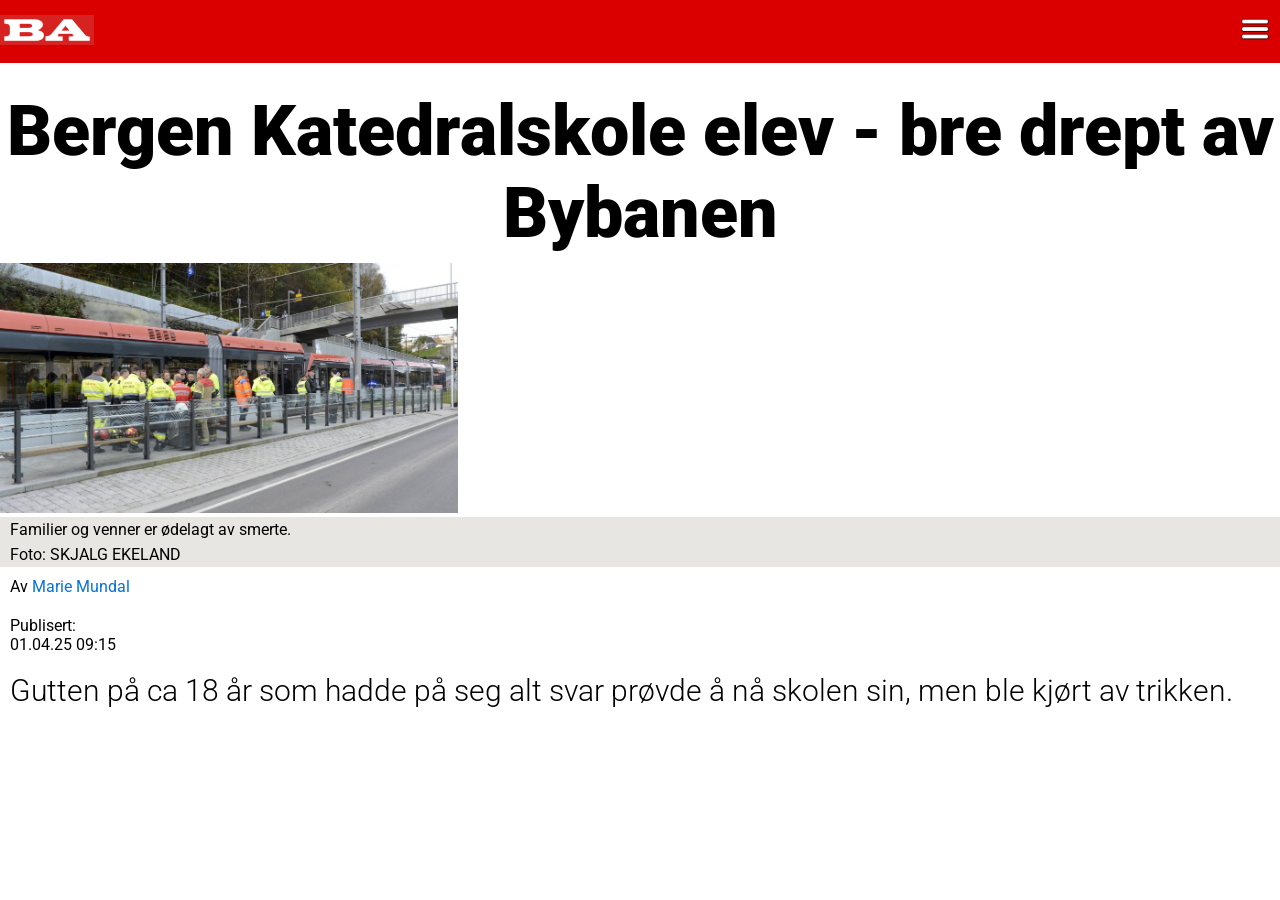
<file: index.html>
<!doctype html>
<html lang="en">
<head>
    <meta charset="UTF-8">
    <meta name="viewport"
          content="width=device-width, user-scalable=no, initial-scale=1.0, maximum-scale=1.0, minimum-scale=1.0">
    <meta http-equiv="X-UA-Compatible" content="ie=edge">
    <link rel="shortcut icon" href="icon.webp" type="image/x-icon">
    <link rel="stylesheet" href="style.css">
    <link rel="preconnect" href="https://fonts.googleapis.com">
    <link rel="preconnect" href="https://fonts.gstatic.com" crossorigin>
    <link href="https://fonts.googleapis.com/css2?family=Montserrat:ital,wght@0,100..900;1,100..900&family=Roboto:ital,wght@0,100..900;1,100..900&display=swap" rel="stylesheet">
    <title>Bybanen, Mårdalen | Gutten ble drepte</title>
</head>
<body>
    <nav class="nav_bar">
        <div class="logo">
            <img src="Bergensavisen_BA_logo.svg.png" alt="logo" height="30">
        </div>
        <div class="menu_button">
            <img src="Menu-Icon-PNG.png" alt="menu" height="30">
        </div>
    </nav>
    <section class="article">
        <h1>Bergen Katedralskole elev - bre drept av Bybanen</h1>
        <img src="bybanen.jpg" alt="byban" height="250">
        <div class="descripion">
            <p>Familier og venner er ødelagt av smerte.</p>
            <p>Foto: SKJALG EKELAND</p>
        </div>
        <p>Av <a href="">Marie Mundal</a></p>
        <p>Publisert: <br>01.04.25 09:15</p>
        <p class="main_text">Gutten på ca 18 år som hadde på seg alt svar prøvde å nå skolen sin, men ble kjørt av trikken.</p>
    </section>
</body>
</html>
</file>
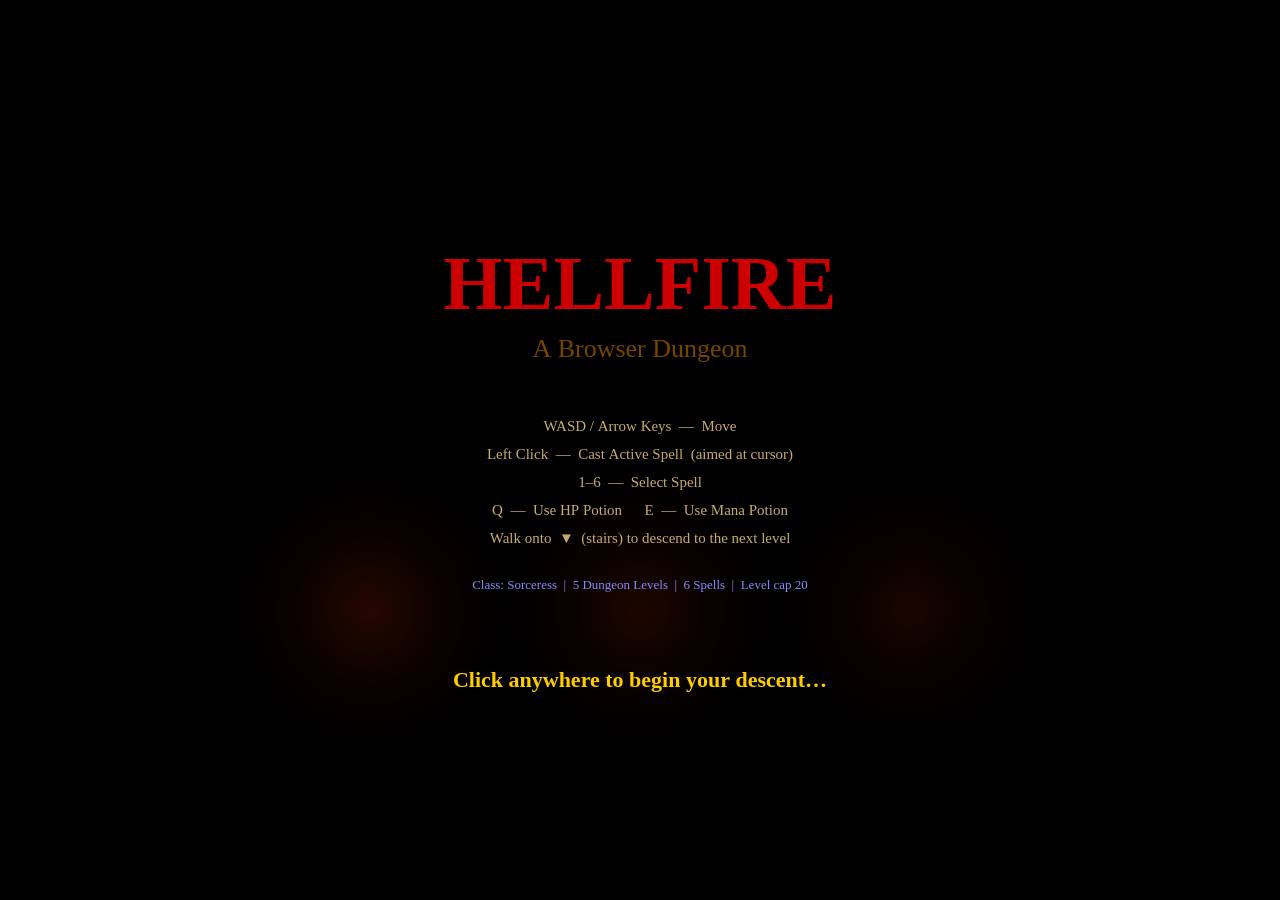
<file: game.html>
<!DOCTYPE html>
<html lang="en">
<head>
<meta charset="UTF-8">
<title>Hellfire - Browser Dungeon</title>
<style>
* { margin: 0; padding: 0; box-sizing: border-box; }
body {
  background: #000;
  display: flex;
  align-items: center;
  justify-content: center;
  height: 100vh;
  overflow: hidden;
  user-select: none;
}
canvas {
  display: block;
  cursor: crosshair;
}
</style>
</head>
<body>
<canvas id="c"></canvas>
<script>
// ============================================================
//  HELLFIRE – A Diablo-inspired Browser RPG
// ============================================================

const canvas = document.getElementById('c');
const ctx    = canvas.getContext('2d');
const W = canvas.width  = 900;
const H = canvas.height = 640;
const VIEW_H = H - 110;   // game viewport (HUD is 110px at bottom)
const VIEW_W = W;

// Tile constants
const TS   = 40;
const COLS = 42;
const ROWS = 32;
const T = { WALL: 0, FLOOR: 1, STAIR: 2 };

// ── Spell definitions ────────────────────────────────────────
const SPELLS = [
  { id:0, name:'Fireball',   key:'1', mana:10, cd:320,  dmg:18, color:'#ff6600', unlockLvl:1,  type:'proj',   speed:6.5, radius:5  },
  { id:1, name:'Ice Bolt',   key:'2', mana:8,  cd:270,  dmg:12, color:'#66ddff', unlockLvl:1,  type:'proj',   speed:4.5, radius:4  },
  { id:2, name:'Lightning',  key:'3', mana:22, cd:700,  dmg:45, color:'#ffff44', unlockLvl:3,  type:'beam'                          },
  { id:3, name:'Blizzard',   key:'4', mana:6,  cd:140,  dmg:10, color:'#aaeeff', unlockLvl:5,  type:'blizz',  speed:4,   radius:4  },
  { id:4, name:'Frozen Orb', key:'5', mana:35, cd:2000, dmg:22, color:'#00ddff', unlockLvl:8,  type:'orb',    speed:3,   radius:12 },
  { id:5, name:'Meteor',     key:'6', mana:45, cd:3500, dmg:110,color:'#ff3300', unlockLvl:12, type:'meteor'                        },
];

// ── Enemy blueprints ─────────────────────────────────────────
const ETYPES = [
  { type:'fallen',   name:'Fallen',      hp:20,  dmg:4,  xp:10,  spd:1.6, color:'#cc4400', sz:10, ranged:false },
  { type:'zombie',   name:'Zombie',      hp:55,  dmg:9,  xp:25,  spd:0.6, color:'#446622', sz:15, ranged:false },
  { type:'skeleton', name:'Skeleton',    hp:32,  dmg:6,  xp:20,  spd:1.1, color:'#ccccaa', sz:12, ranged:false },
  { type:'archer',   name:'Dark Archer', hp:28,  dmg:14, xp:32,  spd:0.9, color:'#882299', sz:11, ranged:true,  range:8 },
  { type:'demon',    name:'Blood Demon', hp:130, dmg:22, xp:90,  spd:1.2, color:'#880000', sz:18, ranged:false },
  { type:'boss',     name:'Diablo',      hp:600, dmg:40, xp:600, spd:1.1, color:'#cc0000', sz:28, ranged:false, boss:true },
];

// XP required to reach each level
const XP_TABLE = [0,100,250,500,900,1500,2400,3700,5500,8000,12000,17000,24000,33000,45000,60000,80000,105000,135000,170000];

// ── Game state globals ───────────────────────────────────────
let G = {};
let map = { tiles:[], rooms:[], w:COLS, h:ROWS };
let camera = { x:0, y:0 };
let player = {};
let enemies = [], projectiles = [], particles = [], items = [], meteors = [], msgs = [];

const input = { keys:{}, mx:W/2, my:H/2 };

// ── Utility ──────────────────────────────────────────────────
const rnd  = (a,b)   => Math.floor(Math.random()*(b-a+1))+a;
const rndF = (a,b)   => Math.random()*(b-a)+a;
const dist = (a,b)   => Math.hypot(b.x-a.x, b.y-a.y);
const norm = (dx,dy) => { const l=Math.hypot(dx,dy)||1; return {x:dx/l,y:dy/l}; };
const lerp = (a,b,t) => a+(b-a)*t;
const clamp= (v,a,b) => Math.max(a,Math.min(b,v));
const w2t  = (wx,wy) => ({ tx:Math.floor(wx/TS), ty:Math.floor(wy/TS) });
const t2w  = (tx,ty) => ({ x:tx*TS+TS/2, y:ty*TS+TS/2 });
const getTile   = (tx,ty) => (tx<0||ty<0||tx>=COLS||ty>=ROWS) ? T.WALL : map.tiles[ty][tx];
const walkable  = (tx,ty) => getTile(tx,ty) !== T.WALL;

// ── Map generation ───────────────────────────────────────────
function generateMap(dlvl) {
  const tiles = Array.from({length:ROWS}, ()=> new Array(COLS).fill(T.WALL));
  const rooms = [];

  for (let attempt = 0; attempt < 30; attempt++) {
    const rw = rnd(5, 11), rh = rnd(4, 9);
    const rx = rnd(1, COLS - rw - 1), ry = rnd(1, ROWS - rh - 1);
    let ok = true;
    for (const rm of rooms) {
      if (rx-1 < rm.x+rm.w+1 && rx+rw+1 > rm.x-1 &&
          ry-1 < rm.y+rm.h+1 && ry+rh+1 > rm.y-1) { ok=false; break; }
    }
    if (!ok) continue;
    for (let r=ry; r<ry+rh; r++) for (let c=rx; c<rx+rw; c++) tiles[r][c]=T.FLOOR;
    rooms.push({ x:rx, y:ry, w:rw, h:rh, cx:Math.floor(rx+rw/2), cy:Math.floor(ry+rh/2) });
  }

  // Connect rooms with L-corridors
  for (let i=1; i<rooms.length; i++) {
    const a=rooms[i-1], b=rooms[i];
    const x1=Math.min(a.cx,b.cx), x2=Math.max(a.cx,b.cx);
    const y1=Math.min(a.cy,b.cy), y2=Math.max(a.cy,b.cy);
    for (let c=x1; c<=x2; c++) { tiles[a.cy][c]=T.FLOOR; if(a.cy+1<ROWS) tiles[a.cy+1][c]=T.FLOOR; }
    for (let r=y1; r<=y2; r++) { tiles[r][b.cx]=T.FLOOR; if(b.cx+1<COLS) tiles[r][b.cx+1]=T.FLOOR; }
  }

  // Stairs in last room
  if (rooms.length) {
    const lr = rooms[rooms.length-1];
    tiles[lr.cy][lr.cx] = T.STAIR;
  }

  map.tiles = tiles;
  map.rooms  = rooms;
  return rooms;
}

function spawnEnemies(dlvl, rooms) {
  enemies = [];
  const pool = dlvl===1?[0,0,1,2] : dlvl===2?[0,1,1,2,3] : dlvl===3?[1,2,3,3,4] : dlvl===4?[2,3,4,4] : [3,4,4,4];
  const scale = 1 + (dlvl-1)*0.3;

  for (let i=1; i<rooms.length; i++) {
    const rm = rooms[i];
    const n  = rnd(2, 4+dlvl);
    for (let j=0; j<n; j++) {
      const et = ETYPES[pool[rnd(0, pool.length-1)]];
      const pos = t2w(rnd(rm.x+1, rm.x+rm.w-2), rnd(rm.y+1, rm.y+rm.h-2));
      enemies.push(mkEnemy(et, pos.x, pos.y, scale));
    }
  }

  // Boss on final level
  if (dlvl === G.maxDlvl && rooms.length > 1) {
    const lr  = rooms[rooms.length-1];
    const pos = t2w(lr.cx, lr.cy-2 >= lr.y+1 ? lr.cy-2 : lr.cy);
    enemies.push(mkEnemy(ETYPES[5], pos.x, pos.y, 1+(dlvl-1)*0.5));
  }
}

function mkEnemy(et, x, y, scale) {
  return {
    ...et, id:Math.random(), x, y,
    hp:    Math.floor(et.hp  * scale),
    maxHp: Math.floor(et.hp  * scale),
    dmg:   Math.floor(et.dmg * scale),
    xp:    Math.floor(et.xp  * scale),
    vx:0, vy:0, lastAtk:0, alerted:et.boss||false,
    frozen:0, slow:0, flash:0,
  };
}

// ── Player factory ───────────────────────────────────────────
function createPlayer() {
  const r0 = map.rooms[0];
  const p  = t2w(r0.cx, r0.cy);
  return {
    x:p.x, y:p.y, speed:2.6,
    hp:80, maxHp:80, mana:100, maxMana:100,
    manaRegen:0.05, hpRegen:0.008,
    level:1, xp:0, xpNext:XP_TABLE[1],
    activeSpell:0, lastCast:0,
    potions:{ hp:3, mana:2 },
    dmgBonus:0, defense:0, invFrames:0,
    score:0, gold:0,
  };
}

// ── Spellcasting ─────────────────────────────────────────────
function castSpell(sid, tx, ty) {
  if (G.state !== 'playing') return;
  const sp = SPELLS[sid];
  if (!sp || player.level < sp.unlockLvl) return;
  if (G.tick - player.lastCast < sp.cd) return;
  if (player.mana < sp.mana) { addMsg('No mana!', player.x, player.y-20,'#6666ff',900); return; }
  player.mana -= sp.mana;
  player.lastCast = G.tick;
  const d   = norm(tx-player.x, ty-player.y);
  const dmg = Math.floor(sp.dmg + player.level*2 + player.dmgBonus);

  if (sp.type==='proj') {
    projectiles.push({ x:player.x, y:player.y, vx:d.x*sp.speed, vy:d.y*sp.speed,
      sp, dmg, owner:'player', life:130, radius:sp.radius, ice:sid===1 });
    spawnFX(player.x, player.y, sp.color, 8);
  } else if (sp.type==='beam') {
    doLightning(player.x, player.y, tx, ty, dmg);
  } else if (sp.type==='blizz') {
    doBlizzard(tx, ty, dmg);
  } else if (sp.type==='orb') {
    doFrozenOrb(player.x, player.y, d, dmg);
  } else if (sp.type==='meteor') {
    meteors.push({ x:tx, y:ty, delay:65, maxDelay:65, dmg, radius:65 });
    addMsg('METEOR!', player.x, player.y-35, '#ff4400', 2000);
  }
}

function doLightning(x, y, tx, ty, dmg) {
  const d = norm(tx-x, ty-y);
  const len = Math.min(Math.hypot(tx-x,ty-y), 420);
  const segs=[], hit=new Set();
  const steps=Math.floor(len/8);
  for (let i=0; i<=steps; i++) {
    const t2=i/steps;
    const px=x+d.x*len*t2+rndF(-8,8), py=y+d.y*len*t2+rndF(-8,8);
    segs.push({x:px,y:py});
    for (const e of enemies) if (!hit.has(e)&&dist(e,{x:px,y:py})<22) { hit.add(e); damageEnemy(e,dmg,'#ffff44'); }
  }
  particles.push({ kind:'bolt', segs, life:8, max:8, color:'#ffff88' });
  particles.push({ kind:'flash', color:'rgba(255,255,100,0.18)', life:5, max:5 });
}

function doBlizzard(cx, cy, dmg) {
  for (let i=0; i<7; i++) {
    const a=Math.random()*Math.PI*2, r=Math.random()*85;
    projectiles.push({ x:cx+Math.cos(a)*r, y:cy+Math.sin(a)*r-70,
      vx:0, vy:4, sp:SPELLS[3], dmg, owner:'player', life:30, radius:4, ice:true, blizz:true });
  }
}

function doFrozenOrb(x, y, d, dmg) {
  projectiles.push({ x, y, vx:d.x*3, vy:d.y*3, sp:SPELLS[4], dmg, owner:'player',
                     life:90, radius:12, orb:true, shardT:0 });
  spawnOrbRing(x, y, dmg);
}

function spawnOrbRing(x, y, dmg) {
  for (let i=0; i<16; i++) {
    const a=(i/16)*Math.PI*2;
    projectiles.push({ x, y, vx:Math.cos(a)*3.2, vy:Math.sin(a)*3.2,
      sp:SPELLS[1], dmg:Math.floor(dmg*0.45), owner:'player', life:28, radius:3, ice:true });
  }
}

// ── Combat ───────────────────────────────────────────────────
function damageEnemy(e, dmg, color) {
  if (e.hp<=0) return;
  const d=Math.max(1, dmg+rnd(-2,3));
  e.hp-=d; e.flash=6; e.alerted=true;
  addMsg(`-${d}`, e.x, e.y-e.sz-4, color||'#ff5555', 1100);
  for (let i=0;i<4;i++) spawnBlood(e.x, e.y);
  if (e.hp<=0) killEnemy(e);
}

function killEnemy(e) {
  player.xp    += e.xp;
  player.score += e.xp*10;
  addMsg(`+${e.xp} XP`, e.x, e.y-34, '#ffcc00', 1400);
  while (player.xp >= player.xpNext && player.level < 20) doLevelUp();

  for (let i=0;i<22;i++) {
    const a=Math.random()*Math.PI*2, s=rndF(1.5,5);
    particles.push({ kind:'dot', x:e.x, y:e.y, vx:Math.cos(a)*s, vy:Math.sin(a)*s-1,
      life:rnd(18,40), max:40, sz:rnd(2,5), color:e.boss?'#ff0000':'#880000' });
  }

  const r=Math.random();
  if (r<0.15)      items.push({x:e.x,y:e.y,type:'hp',  color:'#ff3333',label:'HP'});
  else if (r<0.27) items.push({x:e.x,y:e.y,type:'mp',  color:'#3333ff',label:'MP'});
  else if (r<0.38) {
    const g=rnd(5,18)*Math.ceil(e.xp/10);
    items.push({x:e.x,y:e.y,type:'gold',color:'#ffdd00',label:`${g}g`,amount:g});
  }
  if (e.boss) {
    items.push({x:e.x+26,y:e.y,type:'hp',color:'#ff3333',label:'HP'});
    items.push({x:e.x-26,y:e.y,type:'mp',color:'#3333ff',label:'MP'});
  }
}

function doLevelUp() {
  player.level++;
  player.xp      -= player.xpNext;
  player.xpNext   = XP_TABLE[Math.min(player.level, XP_TABLE.length-1)];
  const hg=rnd(8,15), mg=rnd(10,18);
  player.maxHp   += hg; player.maxMana += mg;
  player.hp       = Math.min(player.maxHp,   player.hp   + Math.floor(hg/2));
  player.mana     = Math.min(player.maxMana, player.mana + Math.floor(mg/2));
  player.dmgBonus += 2;
  G.state = 'levelup'; G.lvlupTimer = 190;

  for (let i=0;i<35;i++) {
    const a=Math.random()*Math.PI*2, s=rndF(2,7);
    particles.push({ kind:'dot', x:player.x, y:player.y, vx:Math.cos(a)*s, vy:Math.sin(a)*s-2,
      life:rnd(30,65), max:65, sz:rnd(3,9), color:'#ffdd00' });
  }
}

function damagePlayer(dmg) {
  if (player.invFrames > 0) return;
  const d = Math.max(1, dmg - player.defense);
  player.hp -= d; player.invFrames = 28;
  addMsg(`-${d}`, player.x, player.y-20, '#ff0000', 1100);
  spawnBlood(player.x, player.y);
  if (player.hp <= 0) G.state = 'dead';
}

function usePotion(type) {
  if (type==='hp' && player.potions.hp>0) {
    player.potions.hp--;
    const h=Math.floor(player.maxHp*0.4);
    player.hp=Math.min(player.maxHp, player.hp+h);
    addMsg(`+${h} HP`, player.x, player.y-22, '#ff6666', 1400);
    spawnFX(player.x, player.y, '#ff4444', 10);
  } else if (type==='mp' && player.potions.mana>0) {
    player.potions.mana--;
    const m=Math.floor(player.maxMana*0.4);
    player.mana=Math.min(player.maxMana, player.mana+m);
    addMsg(`+${m} Mana`, player.x, player.y-22, '#6666ff', 1400);
    spawnFX(player.x, player.y, '#4444ff', 10);
  }
}

// ── Particles / FX ───────────────────────────────────────────
function spawnBlood(x, y) {
  const a=Math.random()*Math.PI*2, s=rndF(0.8,2.5);
  particles.push({ kind:'dot', x, y, vx:Math.cos(a)*s, vy:Math.sin(a)*s,
    life:rnd(8,18), max:18, sz:rnd(2,4), color:'#aa0000' });
}

function spawnFX(x, y, color, n) {
  for (let i=0;i<n;i++) {
    const a=Math.random()*Math.PI*2, s=rndF(1,3.5);
    particles.push({ kind:'dot', x, y, vx:Math.cos(a)*s, vy:Math.sin(a)*s,
      life:rnd(8,20), max:20, sz:rnd(2,5), color });
  }
}

function addMsg(text, x, y, color, dur) {
  msgs.push({ text, x, y, color, life:dur||1200, max:dur||1200 });
}

// ── Update ───────────────────────────────────────────────────
function updatePlayer() {
  let dx=0, dy=0;
  if (input.keys['KeyW']||input.keys['ArrowUp'])    dy-=1;
  if (input.keys['KeyS']||input.keys['ArrowDown'])  dy+=1;
  if (input.keys['KeyA']||input.keys['ArrowLeft'])  dx-=1;
  if (input.keys['KeyD']||input.keys['ArrowRight']) dx+=1;

  if (dx||dy) {
    const n=norm(dx,dy);
    const nx=player.x+n.x*player.speed, ny=player.y+n.y*player.speed;
    const {tx:cx,ty:cy}=w2t(player.x,player.y);
    const {tx,ty}=w2t(nx,ny);
    if (walkable(tx,cy)) player.x=nx;
    if (walkable(cx,ty)) player.y=ny;
  }

  player.mana = Math.min(player.maxMana, player.mana + player.manaRegen);
  player.hp   = Math.min(player.maxHp,   player.hp   + player.hpRegen);
  if (player.invFrames>0) player.invFrames--;

  for (let i=items.length-1;i>=0;i--) {
    if (dist(player,items[i])<22) {
      const it=items.splice(i,1)[0];
      if (it.type==='hp')   { player.potions.hp++;   addMsg('+HP Potion', player.x,player.y-20,'#ff6666',1300); }
      if (it.type==='mp')   { player.potions.mana++; addMsg('+Mana Potion',player.x,player.y-20,'#6666ff',1300); }
      if (it.type==='gold') { player.gold+=it.amount; player.score+=it.amount; addMsg(`+${it.amount} Gold`,player.x,player.y-20,'#ffcc00',1300); }
    }
  }

  const {tx,ty}=w2t(player.x,player.y);
  if (getTile(tx,ty)===T.STAIR) {
    if (G.dlvl >= G.maxDlvl) G.state='victory';
    else nextLevel();
  }
}

function updateEnemies() {
  const now=G.tick;
  for (let i=enemies.length-1;i>=0;i--) {
    const e=enemies[i];
    if (e.hp<=0) { enemies.splice(i,1); continue; }
    if (e.flash>0)  e.flash--;
    if (e.frozen>0) { e.frozen--; continue; }
    if (e.slow>0)   e.slow--;

    const d=dist(e,player);
    if (!e.alerted && d<210+(e.boss?180:0)) e.alerted=true;
    if (!e.alerted) continue;

    const spd=e.spd*(e.slow>0?0.38:1);

    if (e.ranged) {
      if (d<e.range*TS*0.55) {
        const dir=norm(e.x-player.x,e.y-player.y);
        moveEnemy(e,dir.x*spd,dir.y*spd);
      } else if (d>e.range*TS) {
        const dir=norm(player.x-e.x,player.y-e.y);
        moveEnemy(e,dir.x*spd,dir.y*spd);
      }
      if (now-e.lastAtk>1400 && d<e.range*TS) {
        e.lastAtk=now;
        const dir=norm(player.x-e.x,player.y-e.y);
        projectiles.push({ x:e.x, y:e.y, vx:dir.x*4.2, vy:dir.y*4.2,
          sp:{color:'#cc8844',name:'Arrow'}, dmg:e.dmg, owner:'enemy', life:65, radius:4 });
      }
    } else {
      if (d>e.sz+16) { const dir=norm(player.x-e.x,player.y-e.y); moveEnemy(e,dir.x*spd,dir.y*spd); }
      if (d<=e.sz+18 && now-e.lastAtk>(e.boss?600:1000)) { e.lastAtk=now; damagePlayer(e.dmg); }
    }
  }
}

function moveEnemy(e, dx, dy) {
  const {tx:cx,ty:cy}=w2t(e.x,e.y), {tx,ty}=w2t(e.x+dx,e.y+dy);
  if (walkable(tx,cy)) e.x+=dx;
  if (walkable(cx,ty)) e.y+=dy;
}

function updateProjectiles() {
  for (let i=projectiles.length-1;i>=0;i--) {
    const p=projectiles[i];
    p.x+=p.vx; p.y+=p.vy; p.life--;
    const {tx,ty}=w2t(p.x,p.y);
    if (p.life<=0 || getTile(tx,ty)===T.WALL) {
      spawnFX(p.x,p.y,p.sp.color,5);
      projectiles.splice(i,1); continue;
    }

    if (p.orb) { p.shardT++; if (p.shardT%15===0) spawnOrbRing(p.x,p.y,Math.floor(p.dmg*0.45)); }

    if (p.owner==='player') {
      let hit=false;
      for (const e of enemies) {
        if (e.hp>0 && dist(p,e)<p.radius+e.sz) {
          damageEnemy(e,p.dmg,p.sp.color);
          if (p.ice) { e.slow=95; if (Math.random()<0.28) e.frozen=50; }
          spawnFX(p.x,p.y,p.sp.color,6);
          if (!p.blizz) { hit=true; break; }
        }
      }
      if (hit) projectiles.splice(i,1);
    } else {
      if (dist(p,player)<p.radius+12) {
        damagePlayer(p.dmg);
        spawnFX(p.x,p.y,p.sp.color,5);
        projectiles.splice(i,1);
      }
    }
  }
}

function updateMeteors() {
  for (let i=meteors.length-1;i>=0;i--) {
    const m=meteors[i]; m.delay--;
    if (m.delay<=0) {
      for (const e of enemies) if (dist(e,m)<m.radius) damageEnemy(e,m.dmg,'#ff4400');
      for (let j=0;j<32;j++) {
        const a=Math.random()*Math.PI*2, s=rndF(2,9);
        particles.push({ kind:'dot', x:m.x, y:m.y, vx:Math.cos(a)*s, vy:Math.sin(a)*s-4,
          life:rnd(20,45), max:45, sz:rnd(4,13), color:Math.random()<0.5?'#ff4400':'#ff8800' });
      }
      particles.push({ kind:'flash', color:'rgba(255,68,0,0.28)', life:10, max:10 });
      meteors.splice(i,1);
    }
  }
}

function updateParticles() {
  for (let i=particles.length-1;i>=0;i--) {
    const p=particles[i]; p.life--;
    if (p.life<=0) { particles.splice(i,1); continue; }
    if (p.x!=null) {
      p.x+=p.vx||0; p.y+=p.vy||0;
      if (p.vx) p.vx*=0.94;
      if (p.vy) p.vy=(p.vy+0.12)*0.94;
    }
  }
}

function updateMsgs() {
  for (let i=msgs.length-1;i>=0;i--) {
    msgs[i].life-=16; msgs[i].y-=0.5;
    if (msgs[i].life<=0) msgs.splice(i,1);
  }
}

function updateCamera() {
  camera.x = lerp(camera.x, player.x-VIEW_W/2, 0.12);
  camera.y = lerp(camera.y, player.y-VIEW_H/2, 0.12);
  camera.x = clamp(camera.x, 0, COLS*TS-VIEW_W);
  camera.y = clamp(camera.y, 0, ROWS*TS-VIEW_H);
}

function nextLevel() {
  G.dlvl++;
  const rooms=generateMap(G.dlvl);
  spawnEnemies(G.dlvl, rooms);
  const r0=map.rooms[0]; const p0=t2w(r0.cx,r0.cy);
  player.x=p0.x; player.y=p0.y;
  items=[]; projectiles=[]; meteors=[];
  G.state='playing';
  addMsg(`— DUNGEON LEVEL ${G.dlvl} —`, player.x, player.y-50, '#ffcc00', 3000);
}

// ── Rendering ─────────────────────────────────────────────────
function render() {
  ctx.fillStyle='#000'; ctx.fillRect(0,0,W,H);
  if (G.state==='title')   { renderTitle(); return; }
  if (G.state==='dead')    { renderGame(); renderDead(); return; }
  if (G.state==='victory') { renderGame(); renderVictory(); return; }
  renderGame();
  if (G.state==='levelup') renderLevelUpOverlay();
}

function renderGame() {
  ctx.save();
  ctx.beginPath(); ctx.rect(0,0,VIEW_W,VIEW_H); ctx.clip();
  ctx.translate(-camera.x,-camera.y);
  renderMap(); renderItems(); renderEnemies();
  renderProjectiles(); renderMeteorWarnings();
  renderPlayer(); renderParticles(); renderMsgs();
  ctx.restore();
  renderHUD();
}

// ── Tile noise cache ──────────────────────────────────────────
const nC={};
const tnoise=(c,r)=>{ const k=`${c},${r}`; if(!nC[k])nC[k]=Math.random(); return nC[k]; };

function renderMap() {
  const sx=Math.max(0,Math.floor(camera.x/TS)), sy=Math.max(0,Math.floor(camera.y/TS));
  const ex=Math.min(COLS,sx+Math.ceil(VIEW_W/TS)+2), ey=Math.min(ROWS,sy+Math.ceil(VIEW_H/TS)+2);

  for (let r=sy;r<ey;r++) for (let c=sx;c<ex;c++) {
    const t=map.tiles[r][c], px=c*TS, py=r*TS, n=tnoise(c,r);
    if (t===T.WALL) {
      ctx.fillStyle=`hsl(20,30%,${7+n*3}%)`; ctx.fillRect(px,py,TS,TS);
      ctx.strokeStyle=`hsl(20,25%,${4+n*2}%)`; ctx.lineWidth=1;
      ctx.strokeRect(px+0.5,py+0.5,TS-1,TS-1);
      if (n>0.55) {
        ctx.fillStyle=`rgba(30,15,5,${n*0.4})`;
        ctx.fillRect(px+4,py+4,TS/2-4,TS/2-4);
        ctx.fillRect(px+TS/2+2,py+TS/2+2,TS/2-4,TS/2-4);
      }
    } else if (t===T.FLOOR) {
      ctx.fillStyle=`hsl(20,22%,${9+n*4}%)`; ctx.fillRect(px,py,TS,TS);
      if (n>0.7) { ctx.fillStyle=`rgba(0,0,0,${n*0.2})`; ctx.fillRect(px+1,py+1,TS-2,TS-2); }
    } else if (t===T.STAIR) {
      ctx.fillStyle='#221800'; ctx.fillRect(px,py,TS,TS);
      ctx.fillStyle=`rgba(255,200,0,${0.12+0.06*Math.sin(G.tick*0.06)})`;
      ctx.fillRect(px,py,TS,TS);
      ctx.fillStyle='#ffcc44'; ctx.font='bold 22px serif'; ctx.textAlign='center';
      ctx.fillText('▼',px+TS/2,py+TS/2+8);
    }
  }
}

function renderItems() {
  const pulse=0.7+0.3*Math.sin(G.tick*0.12);
  for (const it of items) {
    const g=ctx.createRadialGradient(it.x,it.y,0,it.x,it.y,16);
    g.addColorStop(0,it.color+'99'); g.addColorStop(1,'transparent');
    ctx.fillStyle=g; ctx.beginPath(); ctx.arc(it.x,it.y,16*pulse,0,Math.PI*2); ctx.fill();
    ctx.fillStyle=it.color; ctx.beginPath(); ctx.arc(it.x,it.y,6,0,Math.PI*2); ctx.fill();
    ctx.fillStyle='#fff'; ctx.font='9px serif'; ctx.textAlign='center';
    ctx.fillText(it.label,it.x,it.y-10);
  }
}

function renderEnemies() {
  for (const e of enemies) {
    if (e.hp<=0) continue;
    ctx.save(); ctx.translate(e.x,e.y);
    ctx.fillStyle='rgba(0,0,0,0.45)';
    ctx.beginPath(); ctx.ellipse(2,e.sz-2,e.sz*0.8,e.sz*0.32,0,0,Math.PI*2); ctx.fill();

    const frozen=e.frozen>0;
    const col=e.flash>0&&e.flash%2===0?'#ffffff':frozen?'#88ddff':e.color;
    if (e.boss) drawBoss(e,col); else drawEnemy(e,col,frozen);

    const bw=e.sz*2.6, bh=4, by=-e.sz-11;
    ctx.fillStyle='#330000'; ctx.fillRect(-bw/2,by,bw,bh);
    ctx.fillStyle=e.hp/e.maxHp>0.5?'#44cc44':e.hp/e.maxHp>0.25?'#cccc44':'#cc3333';
    ctx.fillRect(-bw/2,by,bw*(e.hp/e.maxHp),bh);
    ctx.restore();
  }
}

function drawEnemy(e, col, frozen) {
  ctx.fillStyle=col;
  ctx.beginPath(); ctx.arc(0,0,e.sz,0,Math.PI*2); ctx.fill();
  ctx.fillStyle='#ff2222';
  ctx.beginPath(); ctx.arc(-e.sz*0.35,-e.sz*0.2,e.sz*0.18,0,Math.PI*2); ctx.fill();
  ctx.beginPath(); ctx.arc( e.sz*0.35,-e.sz*0.2,e.sz*0.18,0,Math.PI*2); ctx.fill();
  if (e.type==='skeleton') { ctx.strokeStyle='#ccccaa'; ctx.lineWidth=1.2; ctx.beginPath(); ctx.arc(0,0,e.sz,0,Math.PI*2); ctx.stroke(); }
  if (e.type==='archer')   { ctx.strokeStyle='#cc8844'; ctx.lineWidth=2; ctx.beginPath(); ctx.moveTo(0,-e.sz); ctx.lineTo(0,e.sz); ctx.stroke(); }
  if (frozen) { ctx.fillStyle='rgba(136,221,255,0.48)'; ctx.beginPath(); ctx.arc(0,0,e.sz,0,Math.PI*2); ctx.fill(); }
}

function drawBoss(e, col) {
  const pulse=1+0.08*Math.sin(G.tick*0.05);
  const g=ctx.createRadialGradient(0,0,0,0,0,e.sz*2.2);
  g.addColorStop(0,`rgba(200,0,0,${0.12+0.06*Math.sin(G.tick*0.04)})`);
  g.addColorStop(1,'transparent');
  ctx.fillStyle=g; ctx.beginPath(); ctx.arc(0,0,e.sz*2.2,0,Math.PI*2); ctx.fill();

  ctx.fillStyle=col; ctx.beginPath(); ctx.arc(0,0,e.sz*pulse,0,Math.PI*2); ctx.fill();

  ctx.fillStyle='#440000';
  for (const s of [-1,1]) {
    ctx.beginPath();
    ctx.moveTo(s*e.sz*0.45,-e.sz*0.65); ctx.lineTo(s*e.sz*0.85,-e.sz*1.5);
    ctx.lineTo(s*e.sz*0.18,-e.sz*0.85); ctx.closePath(); ctx.fill();
  }
  ctx.fillStyle='#ffff00';
  ctx.beginPath(); ctx.arc(-e.sz*0.35,-e.sz*0.2,e.sz*0.25,0,Math.PI*2); ctx.fill();
  ctx.beginPath(); ctx.arc( e.sz*0.35,-e.sz*0.2,e.sz*0.25,0,Math.PI*2); ctx.fill();
  ctx.fillStyle='#ff0000';
  ctx.beginPath(); ctx.arc(-e.sz*0.35,-e.sz*0.2,e.sz*0.1,0,Math.PI*2); ctx.fill();
  ctx.beginPath(); ctx.arc( e.sz*0.35,-e.sz*0.2,e.sz*0.1,0,Math.PI*2); ctx.fill();

  ctx.fillStyle='#ff4444'; ctx.font='bold 11px serif'; ctx.textAlign='center';
  ctx.fillText(e.name,0,-e.sz-16);
}

function renderProjectiles() {
  for (const p of projectiles) {
    const a=Math.min(1,p.life/12);
    ctx.save(); ctx.translate(p.x,p.y); ctx.globalAlpha=a;
    const g=ctx.createRadialGradient(0,0,0,0,0,p.radius*2.8);
    g.addColorStop(0,p.sp.color); g.addColorStop(1,'transparent');
    ctx.fillStyle=g; ctx.beginPath(); ctx.arc(0,0,p.radius*2.8,0,Math.PI*2); ctx.fill();
    ctx.fillStyle=p.sp.color; ctx.beginPath(); ctx.arc(0,0,p.radius,0,Math.PI*2); ctx.fill();
    ctx.fillStyle='#fff'; ctx.beginPath(); ctx.arc(0,0,p.radius*0.38,0,Math.PI*2); ctx.fill();
    ctx.restore();
  }
}

function renderMeteorWarnings() {
  for (const m of meteors) {
    const prog=1-m.delay/m.maxDelay;
    ctx.strokeStyle=`rgba(255,68,0,${0.3+0.7*prog})`; ctx.lineWidth=2; ctx.setLineDash([6,6]);
    ctx.beginPath(); ctx.arc(m.x,m.y,m.radius,0,Math.PI*2); ctx.stroke(); ctx.setLineDash([]);
    if (prog>0.25) {
      const my=m.y-(1-prog)*220;
      ctx.fillStyle='#ff4400'; ctx.beginPath(); ctx.arc(m.x,my,8+prog*14,0,Math.PI*2); ctx.fill();
      const trail=ctx.createLinearGradient(m.x,my-40*prog,m.x,my);
      trail.addColorStop(0,'transparent'); trail.addColorStop(1,'#ff4400');
      ctx.strokeStyle=trail; ctx.lineWidth=6*prog; ctx.setLineDash([]);
      ctx.beginPath(); ctx.moveTo(m.x,my-40*prog); ctx.lineTo(m.x,my); ctx.stroke();
    }
  }
}

function renderPlayer() {
  ctx.save(); ctx.translate(player.x,player.y);
  const bob=Math.sin(G.tick*0.1)*2;
  ctx.fillStyle='rgba(0,0,0,0.5)';
  ctx.beginPath(); ctx.ellipse(2,14+bob,10,4,0,0,Math.PI*2); ctx.fill();

  if (player.invFrames>0&&player.invFrames%4<2) ctx.globalAlpha=0.45;

  ctx.fillStyle='#3344aa'; ctx.beginPath(); ctx.ellipse(0,5+bob,9,13,0,0,Math.PI*2); ctx.fill();
  ctx.fillStyle='#ffddbb'; ctx.beginPath(); ctx.arc(0,-8+bob,9,0,Math.PI*2); ctx.fill();
  ctx.fillStyle='#1a2a88';
  ctx.beginPath(); ctx.arc(0,-8+bob,9,Math.PI,0); ctx.fill();
  ctx.beginPath(); ctx.moveTo(-9,-8+bob); ctx.lineTo(-4,-17+bob); ctx.lineTo(4,-17+bob); ctx.lineTo(9,-8+bob); ctx.closePath(); ctx.fill();
  ctx.fillStyle='#99bbff';
  ctx.beginPath(); ctx.arc(-3,-8+bob,2,0,Math.PI*2); ctx.fill();
  ctx.beginPath(); ctx.arc( 3,-8+bob,2,0,Math.PI*2); ctx.fill();

  ctx.strokeStyle='#7B3F00'; ctx.lineWidth=3;
  ctx.beginPath(); ctx.moveTo(9,6+bob); ctx.lineTo(15,-22+bob); ctx.stroke();

  const sc=SPELLS[player.activeSpell]?.color||'#fff';
  const og=ctx.createRadialGradient(15,-24+bob,0,15,-24+bob,7);
  og.addColorStop(0,sc); og.addColorStop(1,'transparent');
  ctx.fillStyle=og; ctx.beginPath(); ctx.arc(15,-24+bob,7,0,Math.PI*2); ctx.fill();
  ctx.fillStyle='#fff'; ctx.beginPath(); ctx.arc(15,-24+bob,3,0,Math.PI*2); ctx.fill();
  ctx.restore();
}

function renderParticles() {
  for (const p of particles) {
    if (p.kind==='bolt') {
      ctx.globalAlpha=p.life/p.max;
      ctx.strokeStyle=p.color; ctx.lineWidth=2.5;
      ctx.beginPath(); ctx.moveTo(p.segs[0].x,p.segs[0].y);
      for (let i=1;i<p.segs.length;i++) ctx.lineTo(p.segs[i].x,p.segs[i].y);
      ctx.stroke();
      ctx.strokeStyle='#fff'; ctx.lineWidth=1;
      ctx.beginPath(); ctx.moveTo(p.segs[0].x,p.segs[0].y);
      for (let i=1;i<p.segs.length;i++) ctx.lineTo(p.segs[i].x,p.segs[i].y);
      ctx.stroke(); ctx.globalAlpha=1;
    } else if (p.kind==='flash') {
      ctx.fillStyle=p.color; ctx.fillRect(camera.x,camera.y,VIEW_W,VIEW_H);
    } else if (p.kind==='dot'&&p.x!=null) {
      ctx.globalAlpha=p.life/p.max;
      ctx.fillStyle=p.color; ctx.beginPath(); ctx.arc(p.x,p.y,p.sz*(p.life/p.max),0,Math.PI*2); ctx.fill();
      ctx.globalAlpha=1;
    }
  }
}

function renderMsgs() {
  for (const m of msgs) {
    ctx.globalAlpha=Math.min(1,m.life/300);
    ctx.fillStyle=m.color; ctx.font='bold 13px serif'; ctx.textAlign='center';
    ctx.fillText(m.text,m.x,m.y);
  }
  ctx.globalAlpha=1;
}

// ── HUD ──────────────────────────────────────────────────────
function renderHUD() {
  const hy=VIEW_H;
  ctx.fillStyle='#0a0500'; ctx.fillRect(0,hy,W,H-hy);
  ctx.strokeStyle='#3a1800'; ctx.lineWidth=2; ctx.strokeRect(0,hy,W,H-hy);

  // XP bar strip
  ctx.fillStyle='#1a0800'; ctx.fillRect(0,hy-5,W,5);
  ctx.fillStyle='#ffaa00'; ctx.fillRect(0,hy-5,W*(player.xp/player.xpNext),5);

  const mid=hy+(H-hy)/2;
  drawOrb(58, mid, 42,'#5a0000','#cc2222', player.hp/player.maxHp,   `${Math.ceil(player.hp)}`);
  drawOrb(W-58,mid,42,'#00005a','#2222cc', player.mana/player.maxMana,`${Math.ceil(player.mana)}`);

  // Spell bar
  const sw=54, sh=54, gap=5;
  const totalW=SPELLS.length*(sw+gap)-gap;
  const bx0=W/2-totalW/2, by0=hy+(H-hy-sh)/2;

  for (let i=0;i<SPELLS.length;i++) {
    const sp=SPELLS[i], bx=bx0+i*(sw+gap), by=by0;
    const unlocked=player.level>=sp.unlockLvl, sel=player.activeSpell===i;
    const cdLeft=Math.max(0,sp.cd-(G.tick-player.lastCast));

    ctx.fillStyle=sel?'#251000':'#110700'; ctx.fillRect(bx,by,sw,sh);
    ctx.strokeStyle=sel?'#ffaa00':unlocked?'#553300':'#221100';
    ctx.lineWidth=sel?2:1; ctx.strokeRect(bx,by,sw,sh);

    if (unlocked) {
      const g2=ctx.createRadialGradient(bx+sw/2,by+sh/2-6,0,bx+sw/2,by+sh/2-6,15);
      g2.addColorStop(0,sp.color); g2.addColorStop(1,sp.color+'44');
      ctx.fillStyle=g2; ctx.globalAlpha=0.85;
      ctx.beginPath(); ctx.arc(bx+sw/2,by+sh/2-6,14,0,Math.PI*2); ctx.fill();
      ctx.globalAlpha=1;
      ctx.fillStyle='#c8aa6e'; ctx.font='8px serif'; ctx.textAlign='center';
      ctx.fillText(sp.name.split(' ')[0],bx+sw/2,by+sh-5);

      if (sel&&cdLeft>0) {
        ctx.fillStyle='rgba(0,0,0,0.72)';
        ctx.beginPath(); ctx.moveTo(bx+sw/2,by+sh/2);
        ctx.arc(bx+sw/2,by+sh/2,sw/2+2,-Math.PI/2,-Math.PI/2+(cdLeft/sp.cd)*Math.PI*2);
        ctx.closePath(); ctx.fill();
      }
      if (player.mana<sp.mana) { ctx.fillStyle='rgba(0,0,100,0.45)'; ctx.fillRect(bx,by,sw,sh); }
    } else {
      ctx.fillStyle='#554433'; ctx.font='9px serif'; ctx.textAlign='center';
      ctx.fillText(`Lv${sp.unlockLvl}`,bx+sw/2,by+sh/2+4);
    }
    ctx.fillStyle='#885544'; ctx.font='8px monospace'; ctx.textAlign='left';
    ctx.fillText(sp.key,bx+3,by+11);
  }

  // Potions
  const px2=W-196, py2=hy+8;
  ctx.fillStyle='#c8aa6e'; ctx.font='10px serif'; ctx.textAlign='left';
  ctx.fillText('Belt:',px2,py2+14);
  drawPotion(px2+38,py2,'#660000','#ff4444',player.potions.hp,'HP','Q');
  drawPotion(px2+72,py2,'#000055','#4444ff',player.potions.mana,'MP','E');

  // Stats panel
  ctx.fillStyle='rgba(10,5,0,0.82)'; ctx.fillRect(5,5,150,58);
  ctx.strokeStyle='#3a1800'; ctx.lineWidth=1; ctx.strokeRect(5,5,150,58);
  ctx.fillStyle='#ffaa44'; ctx.font='bold 12px serif'; ctx.textAlign='left';
  ctx.fillText(`Sorceress  Lv ${player.level}`,10,20);
  ctx.fillStyle='#c8aa6e'; ctx.font='11px serif';
  ctx.fillText(`Dungeon: ${G.dlvl} / ${G.maxDlvl}`,10,35);
  ctx.fillText(`Gold: ${player.gold}  Score: ${player.score}`,10,50);

  renderMinimap();
}

function drawOrb(cx,cy,r,bg,fill,pct,text) {
  ctx.fillStyle=bg; ctx.beginPath(); ctx.arc(cx,cy,r,0,Math.PI*2); ctx.fill();
  ctx.save();
  ctx.beginPath(); ctx.arc(cx,cy,r,0,Math.PI*2); ctx.clip();
  ctx.fillStyle=fill; ctx.fillRect(cx-r, cy+r-pct*r*2, r*2, pct*r*2);
  ctx.fillStyle='rgba(255,255,255,0.14)';
  ctx.beginPath(); ctx.ellipse(cx-r*0.2,cy-r*0.3,r*0.38,r*0.22,-0.5,0,Math.PI*2); ctx.fill();
  ctx.restore();
  ctx.strokeStyle='#3a1a00'; ctx.lineWidth=3;
  ctx.beginPath(); ctx.arc(cx,cy,r,0,Math.PI*2); ctx.stroke();
  ctx.fillStyle='#fff'; ctx.font='bold 11px serif'; ctx.textAlign='center';
  ctx.fillText(text,cx,cy+4);
}

function drawPotion(x,y,bg,fill,count,label,key) {
  const h=36;
  ctx.fillStyle=bg; ctx.fillRect(x,y,24,h);
  ctx.fillStyle=fill; ctx.fillRect(x+2,y+2,20,h-4);
  ctx.strokeStyle='#553300'; ctx.lineWidth=1; ctx.strokeRect(x,y,24,h);
  ctx.fillStyle='#fff'; ctx.font='bold 13px serif'; ctx.textAlign='center';
  ctx.fillText(count,x+12,y+h*0.62+5);
  ctx.fillStyle='#886644'; ctx.font='8px monospace'; ctx.textAlign='left';
  ctx.fillText(key,x+2,y+10);
  ctx.fillStyle='#c8aa6e'; ctx.font='8px serif'; ctx.textAlign='center';
  ctx.fillText(label,x+12,y+h+9);
}

function renderMinimap() {
  const mx=W-158, my=5, mw=120, mh=80;
  const sx=mw/COLS, sy=mh/ROWS;
  ctx.fillStyle='rgba(0,0,0,0.85)'; ctx.fillRect(mx,my,mw,mh);
  for (let r=0;r<ROWS;r++) for (let c=0;c<COLS;c++) {
    const t=map.tiles[r][c];
    if (t===T.FLOOR)  { ctx.fillStyle='#443322'; ctx.fillRect(mx+c*sx,my+r*sy,sx+0.5,sy+0.5); }
    if (t===T.STAIR)  { ctx.fillStyle='#ffcc00'; ctx.fillRect(mx+c*sx,my+r*sy,sx+1,sy+1); }
  }
  ctx.fillStyle='#ff2222';
  for (const e of enemies) { const {tx,ty}=w2t(e.x,e.y); ctx.fillRect(mx+tx*sx-1,my+ty*sy-1,2,2); }
  const {tx,ty}=w2t(player.x,player.y);
  ctx.fillStyle='#fff'; ctx.fillRect(mx+tx*sx-2,my+ty*sy-2,4,4);
  ctx.strokeStyle='#3a1800'; ctx.lineWidth=1; ctx.strokeRect(mx,my,mw,mh);
}

// ── Screens ──────────────────────────────────────────────────
function renderTitle() {
  ctx.fillStyle='#000'; ctx.fillRect(0,0,W,H);
  for (let i=0;i<3;i++) {
    const g=ctx.createRadialGradient(W*(i*0.3+0.2),H*0.75,0,W*(i*0.3+0.2),H*0.75,160);
    g.addColorStop(0,`rgba(160,30,0,${0.22+0.06*Math.sin(G.tick*0.04+i)})`);
    g.addColorStop(1,'transparent');
    ctx.fillStyle=g; ctx.fillRect(0,0,W,H);
  }
  ctx.fillStyle='#cc0000'; ctx.font='bold 76px serif'; ctx.textAlign='center';
  ctx.fillText('HELLFIRE',W/2,H*0.28);
  ctx.fillStyle='#774400'; ctx.font='26px serif';
  ctx.fillText('A Browser Dungeon',W/2,H*0.28+48);

  ctx.fillStyle='#c8aa6e'; ctx.font='15px serif';
  const lines=[
    'WASD / Arrow Keys  —  Move',
    'Left Click  —  Cast Active Spell  (aimed at cursor)',
    '1–6  —  Select Spell',
    'Q  —  Use HP Potion      E  —  Use Mana Potion',
    'Walk onto  ▼  (stairs) to descend to the next level',
  ];
  lines.forEach((l,i)=>ctx.fillText(l,W/2,H*0.47+i*28));

  ctx.fillStyle='#8888ff'; ctx.font='13px serif';
  ctx.fillText('Class: Sorceress  |  5 Dungeon Levels  |  6 Spells  |  Level cap 20',W/2,H*0.47+lines.length*28+18);

  if (Math.floor(G.tick/28)%2===0) {
    ctx.fillStyle='#ffcc00'; ctx.font='bold 22px serif';
    ctx.fillText('Click anywhere to begin your descent…',W/2,H*0.87);
  }
}

function renderDead() {
  ctx.fillStyle='rgba(80,0,0,0.82)'; ctx.fillRect(0,0,W,H);
  ctx.fillStyle='#cc0000'; ctx.font='bold 60px serif'; ctx.textAlign='center';
  ctx.fillText('YOU HAVE DIED',W/2,H/2-60);
  ctx.fillStyle='#c8aa6e'; ctx.font='18px serif';
  [`Sorceress  Level ${player.level}`,`Score: ${player.score}`,`Gold: ${player.gold}`,`Dungeon Level: ${G.dlvl}`]
    .forEach((l,i)=>ctx.fillText(l,W/2,H/2+i*36));
  if (Math.floor(G.tick/28)%2===0) {
    ctx.fillStyle='#ffcc00'; ctx.font='18px serif';
    ctx.fillText('Click to try again',W/2,H/2+175);
  }
}

function renderVictory() {
  ctx.fillStyle='rgba(0,20,0,0.82)'; ctx.fillRect(0,0,W,H);
  ctx.fillStyle='#ffcc00'; ctx.font='bold 58px serif'; ctx.textAlign='center';
  ctx.fillText('VICTORY!',W/2,H/2-95);
  ctx.fillStyle='#ff8844'; ctx.font='22px serif';
  ctx.fillText('The darkness has been vanquished!',W/2,H/2-50);
  ctx.fillStyle='#c8aa6e'; ctx.font='17px serif';
  [`Sorceress  Level ${player.level}`,`Final Score: ${player.score}`,`Gold: ${player.gold}`]
    .forEach((l,i)=>ctx.fillText(l,W/2,H/2+10+i*36));
  if (Math.floor(G.tick/28)%2===0) {
    ctx.fillStyle='#ffcc00'; ctx.font='18px serif';
    ctx.fillText('Click to play again',W/2,H/2+165);
  }
}

function renderLevelUpOverlay() {
  const t=G.lvlupTimer, a=Math.min(1,Math.min(t,190-t)/35);
  ctx.fillStyle=`rgba(0,0,0,${0.5*a})`; ctx.fillRect(0,0,W,VIEW_H);
  ctx.globalAlpha=a;
  ctx.fillStyle='#ffdd00'; ctx.font='bold 44px serif'; ctx.textAlign='center';
  ctx.fillText(`LEVEL ${player.level}!`,W/2,VIEW_H/2-18);
  ctx.fillStyle='#ffaa44'; ctx.font='20px serif';
  ctx.fillText('You grow stronger!',W/2,VIEW_H/2+26);
  const ns=SPELLS.find(s=>s.unlockLvl===player.level);
  if (ns) { ctx.fillStyle=ns.color; ctx.font='17px serif'; ctx.fillText(`New Spell: ${ns.name}  (press ${ns.key})`,W/2,VIEW_H/2+60); }
  ctx.globalAlpha=1;
}

// ── Input ────────────────────────────────────────────────────
function setupInput() {
  document.addEventListener('keydown', e=>{
    input.keys[e.code]=true;
    if (G.state==='playing'||G.state==='levelup') {
      if (e.code==='Digit1') setSpell(0);
      if (e.code==='Digit2') setSpell(1);
      if (e.code==='Digit3') setSpell(2);
      if (e.code==='Digit4') setSpell(3);
      if (e.code==='Digit5') setSpell(4);
      if (e.code==='Digit6') setSpell(5);
      if (e.code==='KeyQ')   usePotion('hp');
      if (e.code==='KeyE')   usePotion('mp');
    }
    if (!['F5','F11','F12','F1'].includes(e.key)) e.preventDefault();
  });
  document.addEventListener('keyup', e=>{ input.keys[e.code]=false; });
  canvas.addEventListener('mousemove', e=>{
    const r=canvas.getBoundingClientRect();
    input.mx=e.clientX-r.left; input.my=e.clientY-r.top;
  });
  canvas.addEventListener('mousedown', ()=>{
    if (G.state==='title'||G.state==='dead'||G.state==='victory') { startGame(); return; }
    if (G.state==='playing'||G.state==='levelup') {
      castSpell(player.activeSpell, input.mx+camera.x, input.my+camera.y);
    }
  });
}

function setSpell(id) {
  if (id<SPELLS.length && player.level>=SPELLS[id].unlockLvl) player.activeSpell=id;
}

// ── Init / Game Loop ─────────────────────────────────────────
function startGame() {
  G={ state:'playing', dlvl:1, maxDlvl:5, tick:0, lastTime:0, lvlupTimer:0 };
  msgs=[]; items=[]; projectiles=[]; particles=[]; meteors=[];
  const rooms=generateMap(1);
  player=createPlayer();
  spawnEnemies(1, rooms);
  camera.x=player.x-VIEW_W/2; camera.y=player.y-VIEW_H/2;
  addMsg('— DUNGEON LEVEL 1 —', player.x, player.y-50, '#ffcc00', 3000);
}

function loop() {
  G.tick++;
  if (G.state==='playing'||G.state==='levelup') {
    updatePlayer(); updateEnemies(); updateProjectiles();
    updateMeteors(); updateParticles(); updateMsgs(); updateCamera();
    if (G.state==='levelup') { G.lvlupTimer--; if (G.lvlupTimer<=0) G.state='playing'; }
  }
  render();
  requestAnimationFrame(loop);
}

// Bootstrap
G={ state:'title', tick:0, dlvl:1, maxDlvl:5, lvlupTimer:0 };
generateMap(1);
setupInput();
requestAnimationFrame(loop);
</script>
</body>
</html>
</file>
<file: style.css>
* {
    margin: 0;
    padding: 0;
}

.nav_bar{
    background-color: #DB0000;
    display: flex;
    flex-direction: row;
    justify-content: center;
    align-items: center;
    height: 7dvh;
}

.nav_bar .logo{
    width: 50%;
}
.nav_bar .menu_button{
    width: 50%;
    img{
        position: absolute;
        right: 10px;
        top: 1.5%;
    }
}

.article{
    margin-top: 3dvh;
    h1{
        text-align: center;
        margin-bottom: 1dvh;
        font-size: clamp(2rem, 6vw, 4.375rem);
        font-weight: 1000;
        font-family: "Roboto", sans-serif;
    }
    .descripion{
        background-color: rgb(231, 230, 226);
        p{
            padding: 3px 10px 3px 10px;
            font-family: "Roboto", sans-serif;
        }
    }
    p{
        padding: 10px;
        font-family: "Roboto", sans-serif;
        a{
            text-decoration: none;
            color:rgb(7, 113, 216);
        }
    }
}

.main_text{
    font-weight: 300;
    font-family: "Roboto", sans-serif;
    font-size: clamp(1.4rem, 2.6vw, 1.85rem);
}
</file>
